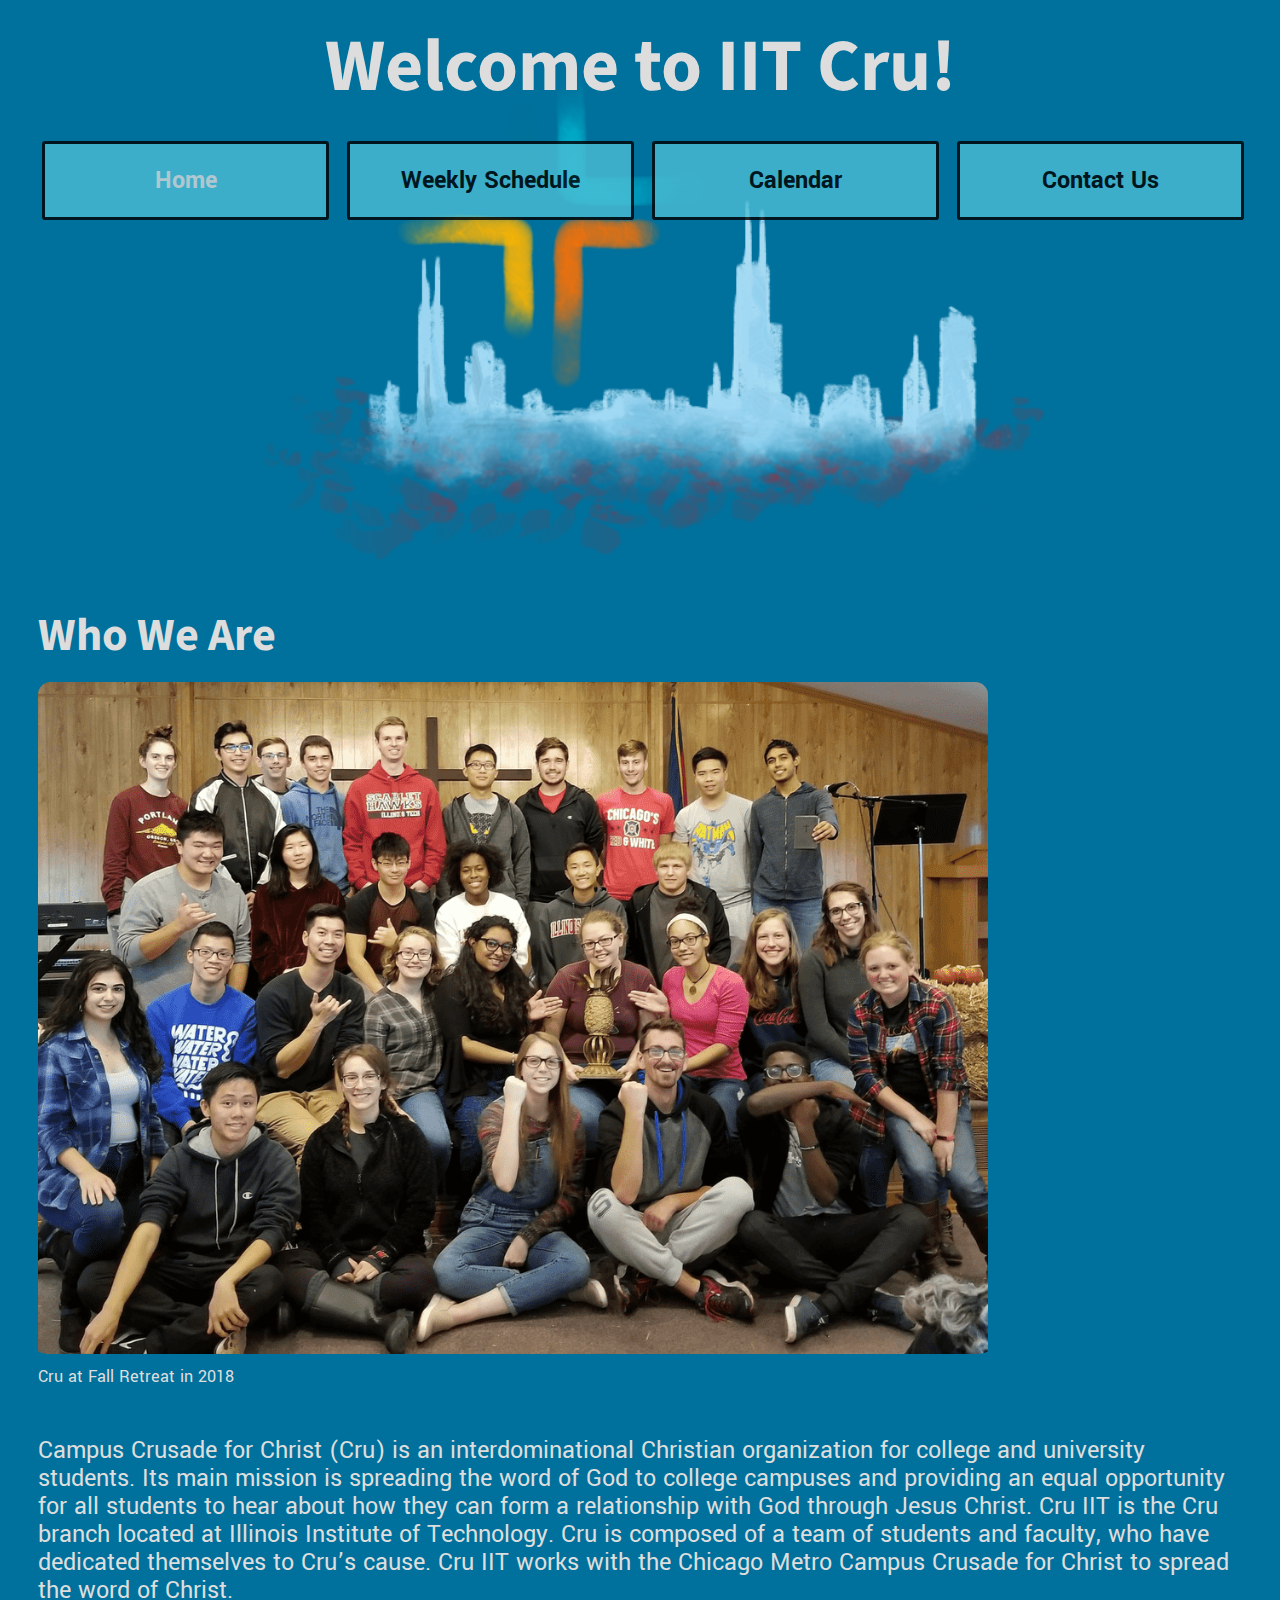
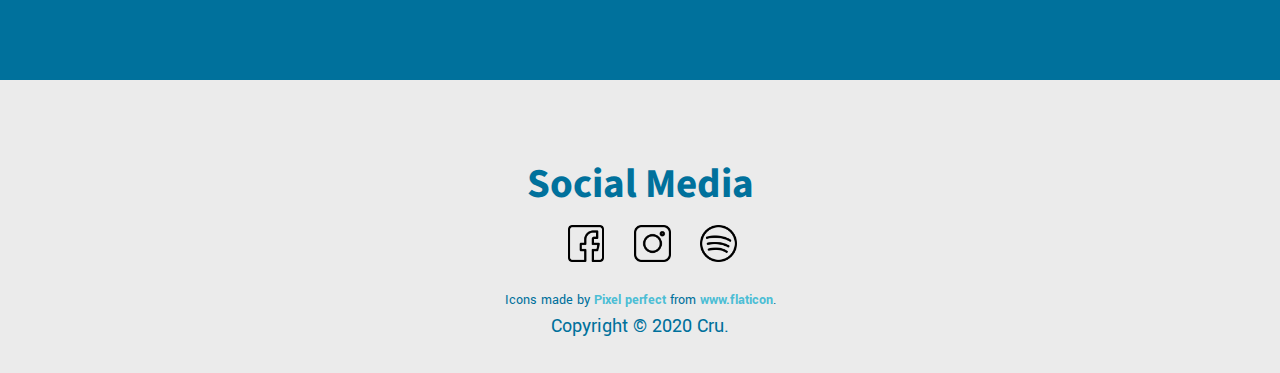
<file: index.html>
<!DOCTYPE html>
<html lang="en">
  <head>
    <title>Cru IIT - Home</title>
    <meta charset="utf-8" />
    <meta name="viewport"
       content="width=device-width, initial-scale=1.0, shrink-to-fit=no" />
    <link rel="stylesheet" href="./css/screen.css" />
    <link rel="shortcut icon" href="./favicon.ico" /> <!-- favicon.ico -->
    <!-- Google Fonts -->
    <link href="https://fonts.googleapis.com/css?family=Sarabun:400,700&display=swap" rel="stylesheet">
    <link href="https://fonts.googleapis.com/css?family=Yantramanav:400,700&display=swap" rel="stylesheet">
    <link href="https://fonts.googleapis.com/css?family=Source+Sans+Pro:400,700&display=swap" rel="stylesheet">
    <link href="https://fonts.googleapis.com/css?family=Open+Sans:400,700&display=swap" rel="stylesheet">
  </head>

  <body>
    <header id="header">
      <h1>Wel&shy;come to IIT Cru!</h1>
      <nav id="navigation">
        <ul>
          <li><a class="current-page">Home</a></li>
          <li><a href="./weekly-schedule">Weekly Schedule</a></li>
          <li><a href="./calendar">Calendar</a></li>
          <li><a href="./contact-us">Contact Us</a></li>
        </ul>
      </nav>
    </header>

    <main id="content">
      <section id="who-we-are">
        <h2>Who We Are</h2>
        <figure>
          <img srcset="./media/img/cru-group-photo-2971-65.png 2971w,
                       ./media/img/cru-group-photo-1486-68.png 1486w,
                       ./media/img/cru-group-photo-1115-70.png 1115w,
                       ./media/img/cru-group-photo-743-75.png 743w"
            sizes="(min-width: 63.188em) 59.375em, 94vw"
            src="./media/img/cru-group-photo-1115-70.png"
            alt="Group photo of the Cru team lined up in four rows with the
                 farthest back row standing, second farthest row crouching,
                 second closest row kneeling, and the closest row sitting" />
          <figcaption>
            Cru at Fall Retreat in 2018
          </figcaption>
        </figure>
        <p>
          Campus Crusade for Christ (Cru) is an inter&shy;domi&shy;national
          Christian organiza&shy;tion for college and univer&shy;sity students.
          Its main mission is spreading the word of God to college campuses and
          providing an equal oppor&shy;tunity for all students to hear about how
          they can form a relation&shy;ship with God through Jesus Christ. Cru
          IIT is the Cru branch located at Illinois Institute of Technology. Cru
          is composed of a team of students and faculty, who have dedicated
          them&shy;selves to Cru’s cause. Cru IIT works with the Chicago Metro
          Campus Crusade for Christ to spread the word of Christ.
        </p>
      </section>
    </main>

    <footer id="footer">
      <section id="social-media">
        <h3>Social Media</h3>
        <nav id="social-media">
          <ul class="icons">
            <li><a href="https://www.facebook.com/cruiit/">
              <img src="./media/img/facebook-uncolored.png" alt="Facebook Icon" />
            </a></li>
            <li><a href="https://www.instagram.com/cruinstagram/">
              <img src="./media/img/instagram-uncolored.png" alt="Instagram Icon" />
            </a></li>
            <li><a href="https://open.spotify.com/playlist/2agGPoXx3Y9HmHaWFzifis?si=VJ4pkVs2QYSy6iTVs3GF9w">
              <img src="./media/img/spotify-uncolored.png" alt="Spotify Icon" />
            </a></li>
          </ul>
        </nav>
        <cite>
          Icons made by <a href="https://www.flaticon.com/authors/pixel-perfect">
          Pixel perfect</a> from <a href="www.flaticon">www.flaticon</a>.
        </cite>
        <p>Copyright © 2020 Cru.</p>
      </section>
    </footer>
  </body>
</html>

<!-- ‘ ’ “ ” -->
<!--
     https://open.spotify.com/playlist/0JeOt2xp71cibIE6Yy6ylY?si=YVa4h_SxQUucvVkWwVfUCA
-->
</file>
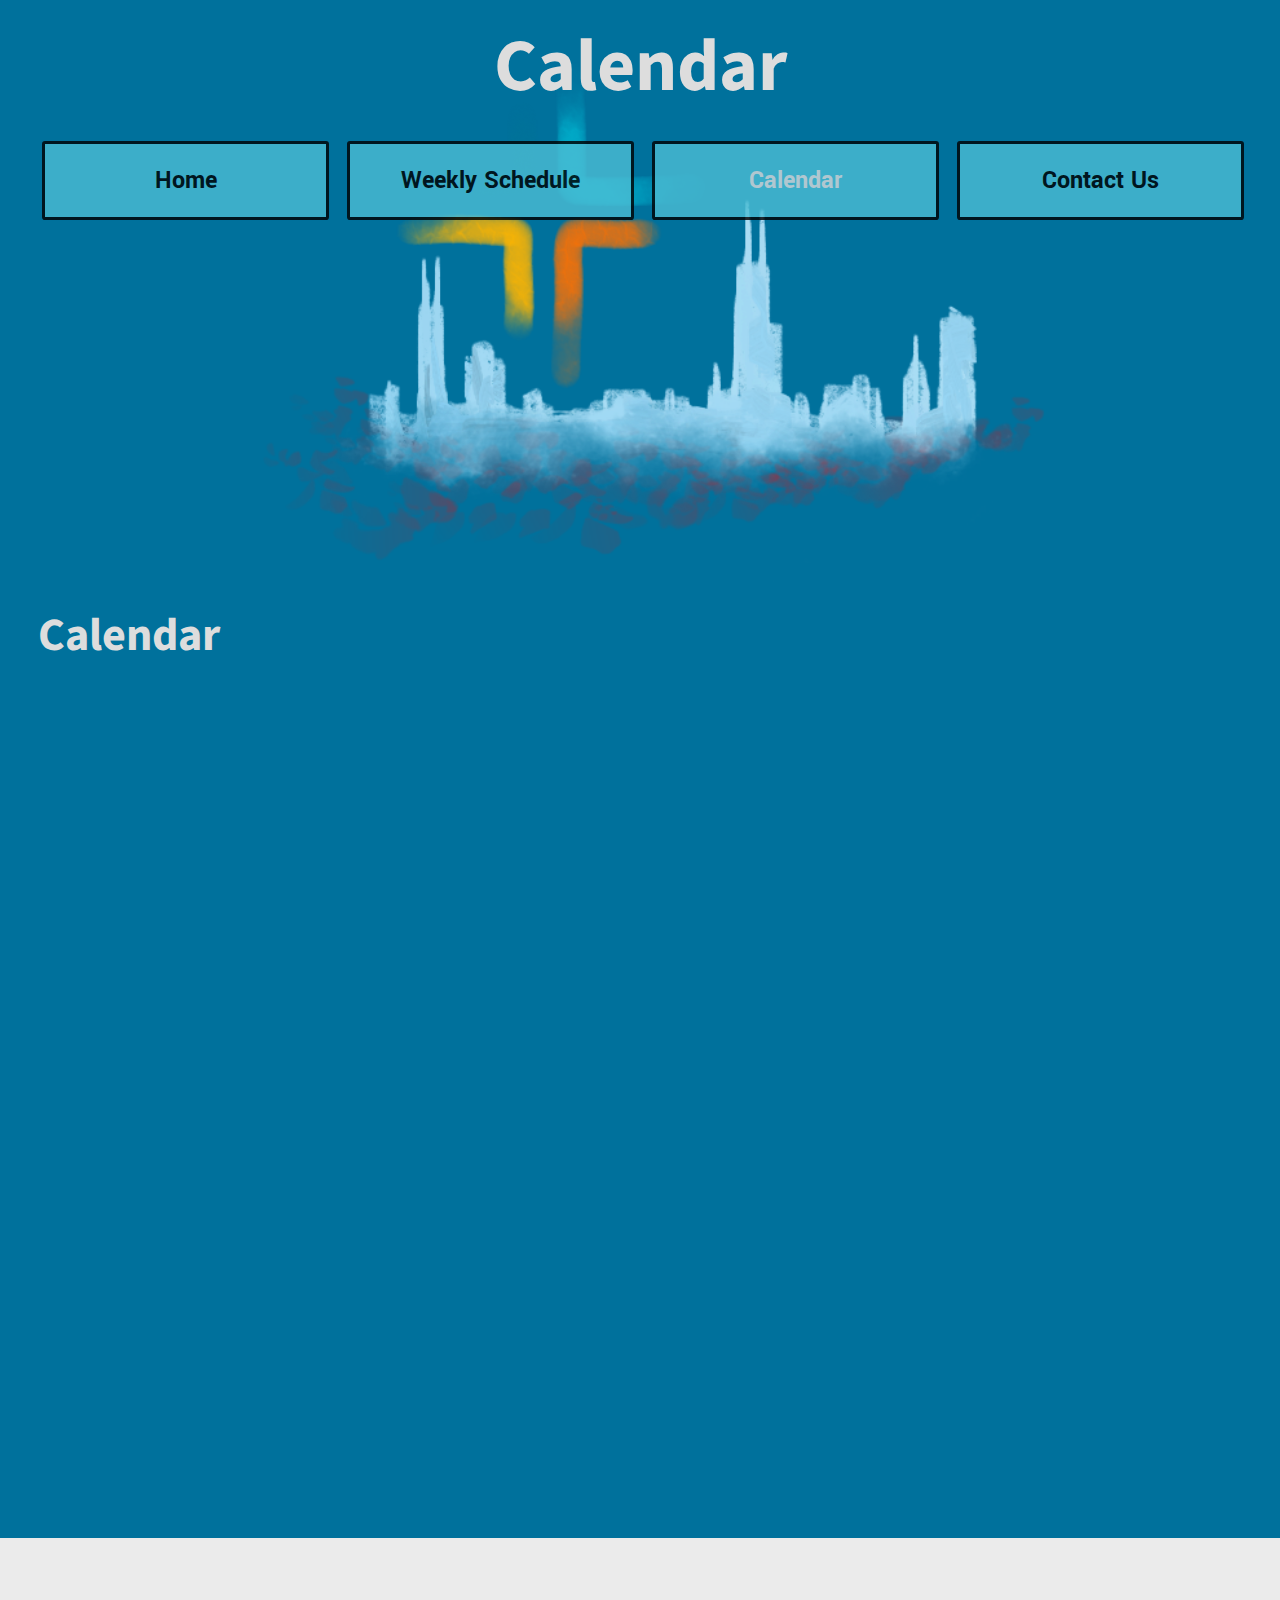
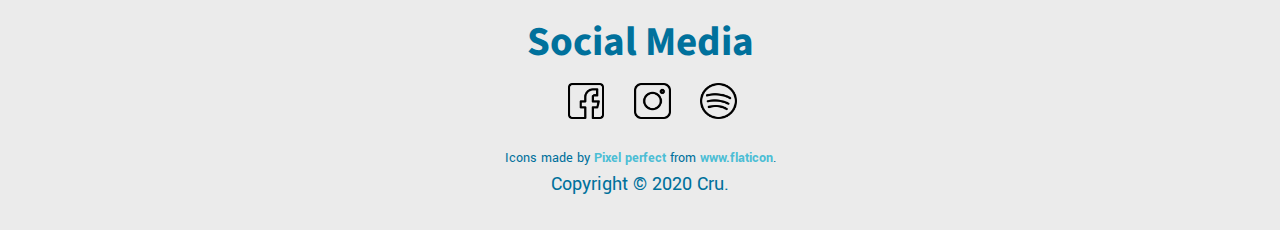
<file: calendar/index.html>
<!DOCTYPE html>
<html lang="en">
  <head>
    <title>Calendar - Cru IIT</title>
    <meta charset="utf-8" />
    <meta name="viewport"
       content="width=device-width, initial-scale=1.0, shrink-to-fit=no" />
    <link rel="stylesheet" href="../css/screen.css" />
    <link rel="shortcut icon" href="../favicon.ico" /> <!-- favicon.ico -->
    <!-- Google Fonts -->
    <link href="https://fonts.googleapis.com/css?family=Sarabun:400,700&display=swap" rel="stylesheet">
    <link href="https://fonts.googleapis.com/css?family=Yantramanav:400,700&display=swap" rel="stylesheet">
    <link href="https://fonts.googleapis.com/css?family=Source+Sans+Pro:400,700&display=swap" rel="stylesheet">
    <link href="https://fonts.googleapis.com/css?family=Open+Sans:400,700&display=swap" rel="stylesheet">
  </head>

  <body>
    <header id="header">
      <h1>Calendar</h1>
      <nav id="navigation">
        <ul>
          <li><a href="../">Home</a></li>
          <li><a href="../weekly-schedule">Weekly Schedule</a></li>
          <li><a class="current-page">Calendar</a></li>
          <li><a href="../contact-us">Contact Us</a></li>
        </ul>
      </nav>
    </header>

    <main id="content">
      <section id="calendar">
        <h2>Cal&shy;en&shy;dar</h2>
        <div class="responsive-calendar">
          <iframe src="https://calendar.google.com/calendar/b/3/embed?height=600&amp;wkst=1&amp;bgcolor=%230081ac&amp;ctz=America%2FChicago&amp;src=aWl0Y3J1QGdtYWlsLmNvbQ&amp;color=%23C0CA33&amp;showTitle=0&amp;showNav=1&amp;showPrint=1&amp;showTabs=1&amp;showCalendars=1" style="border-width:0" width="800" height="600"></iframe>
        </div>
      </section>
    </main>

    <footer id="footer">
      <section id="social-media">
        <h3>Social Media</h3>
        <nav id="social-media">
          <ul class="icons">
            <li><a href="https://www.facebook.com/cruiit/">
              <img src="../media/img/facebook-uncolored.png" alt="Facebook Icon" />
            </a></li>
            <li><a href="https://www.instagram.com/cruinstagram/">
              <img src="../media/img/instagram-uncolored.png" alt="Instagram Icon" />
            </a></li>
            <li><a href="https://open.spotify.com/playlist/2agGPoXx3Y9HmHaWFzifis?si=VJ4pkVs2QYSy6iTVs3GF9w">
              <img src="../media/img/spotify-uncolored.png" alt="Spotify Icon" />
            </a></li>
          </ul>
        </nav>
        <cite>
          Icons made by <a href="https://www.flaticon.com/authors/pixel-perfect">
          Pixel perfect</a> from <a href="www.flaticon">www.flaticon</a>.
        </cite>
        <p>Copyright © 2020 Cru.</p>
      </section>
    </footer>
  </body>
</html>

<!-- ‘ ’ “ ” -->
<!--
     https://open.spotify.com/playlist/0JeOt2xp71cibIE6Yy6ylY?si=YVa4h_SxQUucvVkWwVfUCA
-->
</file>
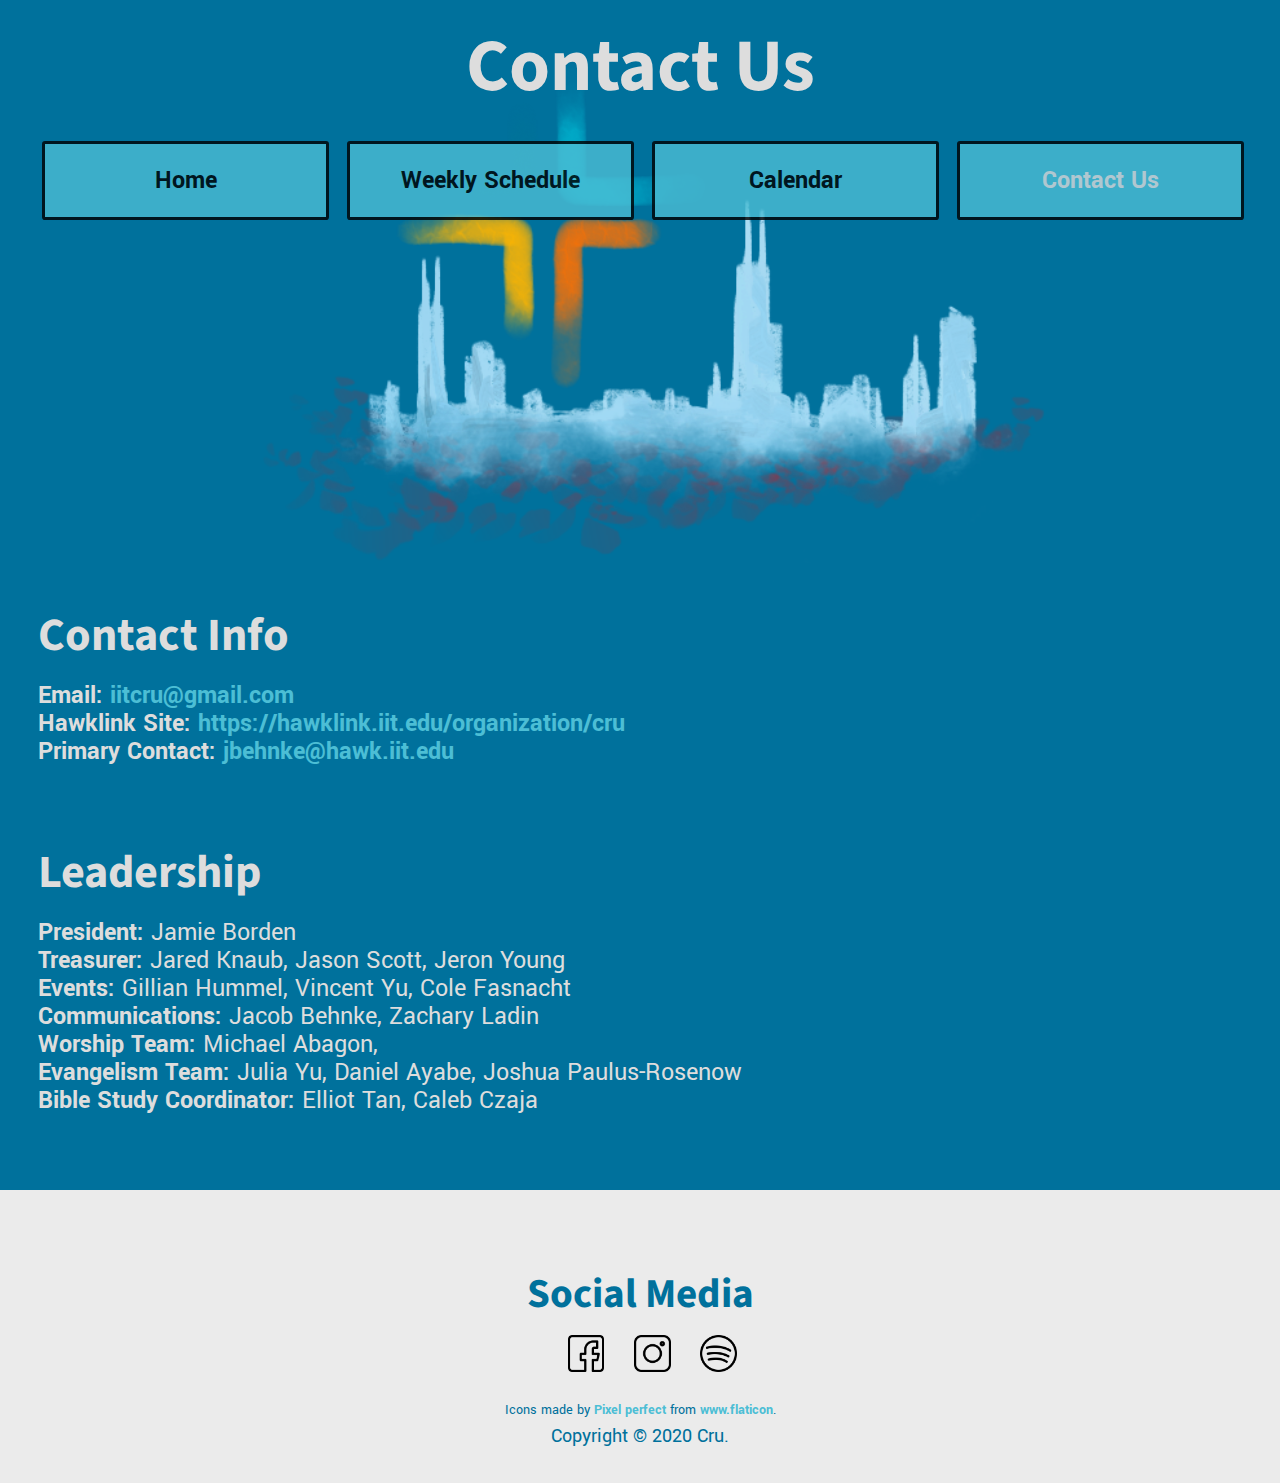
<file: contact-us/index.html>
<!DOCTYPE html>
<html lang="en">
  <head>
    <title>Contact Us - Cru IIT</title>
    <meta charset="utf-8" />
    <meta name="viewport"
       content="width=device-width, initial-scale=1.0, shrink-to-fit=no" />
    <link rel="stylesheet" href="../css/screen.css" />
    <link rel="shortcut icon" href="../favicon.ico" /> <!-- favicon.ico -->
    <!-- Google Fonts -->
    <link href="https://fonts.googleapis.com/css?family=Sarabun:400,700&display=swap" rel="stylesheet">
    <link href="https://fonts.googleapis.com/css?family=Yantramanav:400,700&display=swap" rel="stylesheet">
    <link href="https://fonts.googleapis.com/css?family=Source+Sans+Pro:400,700&display=swap" rel="stylesheet">
    <link href="https://fonts.googleapis.com/css?family=Open+Sans:400,700&display=swap" rel="stylesheet">
  </head>

  <body>
    <header id="header">
      <h1>Contact Us</h1>
      <nav id="navigation">
        <ul>
          <li><a href="../">Home</a></li>
          <li><a href="../weekly-schedule">Weekly Schedule</a></li>
          <li><a href="../calendar">Calendar</a></li>
          <li><a class="current-page">Contact Us</a></li>
        </ul>
      </nav>
    </header>

    <main id="content">
      <section id="contact-info">
        <h2>Contact Info</h2>
        <p>
          <strong>Email:</strong>
          <a href="mailto:iitcru@gmail.com" target="_blank">
            iitcru@gmail.com</a><br />
          <strong>Hawklink Site:</strong>
          <a href="https://hawklink.iit.edu/organization/cru">
            https://hawklink.iit.edu/organization/cru</a><br />
            <strong>Primary Contact:</strong>
            <a href="mailto:jbehnke@hawk.iit.edu" target="_blank">
              jbehnke@hawk.iit.edu</a><br />
        </p>
      </section>

      <section id="leadership">
        <h2>Leadership</h2>
        <p>
          <strong>President:</strong>
          Jamie Borden
        </p>
        <p>
          <strong>Treasurer:</strong>
          Jared Knaub,
          Jason Scott,
          Jeron Young
        </p>
        <p>
          <strong>Events:</strong>
          Gillian Hummel,
          Vincent Yu,
          Cole Fasnacht
        </p>
        <p>
          <strong>Communications:</strong>
          Jacob Behnke,
          Zachary Ladin
        </p>
        <p>
          <strong>Worship Team:</strong>
          Michael Abagon,
        </p>
        <p>
          <strong>Evangelism Team:</strong>
          Julia Yu,
          Daniel Ayabe,
          Joshua Paulus-Rosenow
        </p>
        <p>
          <strong>Bible Study Coordinator:</strong>
          Elliot Tan,
          Caleb Czaja
        </p>
      </section>
    </main>

    <footer id="footer">
      <section id="social-media">
        <h3>Social Media</h3>
        <nav id="social-media">
          <ul class="icons">
            <li><a href="https://www.facebook.com/cruiit/">
              <img src="../media/img/facebook-uncolored.png" alt="Facebook Icon" />
            </a></li>
            <li><a href="https://www.instagram.com/cruinstagram/">
              <img src="../media/img/instagram-uncolored.png" alt="Instagram Icon" />
            </a></li>
            <li><a href="https://open.spotify.com/playlist/2agGPoXx3Y9HmHaWFzifis?si=VJ4pkVs2QYSy6iTVs3GF9w">
              <img src="../media/img/spotify-uncolored.png" alt="Spotify Icon" />
            </a></li>
          </ul>
        </nav>
        <cite>
          Icons made by <a href="https://www.flaticon.com/authors/pixel-perfect">
          Pixel perfect</a> from <a href="www.flaticon">www.flaticon</a>.
        </cite>
        <p>Copyright © 2020 Cru.</p>
      </section>
    </footer>
  </body>
</html>

<!-- ‘ ’ “ ” -->
<!--
     https://open.spotify.com/playlist/0JeOt2xp71cibIE6Yy6ylY?si=YVa4h_SxQUucvVkWwVfUCA
-->
</file>
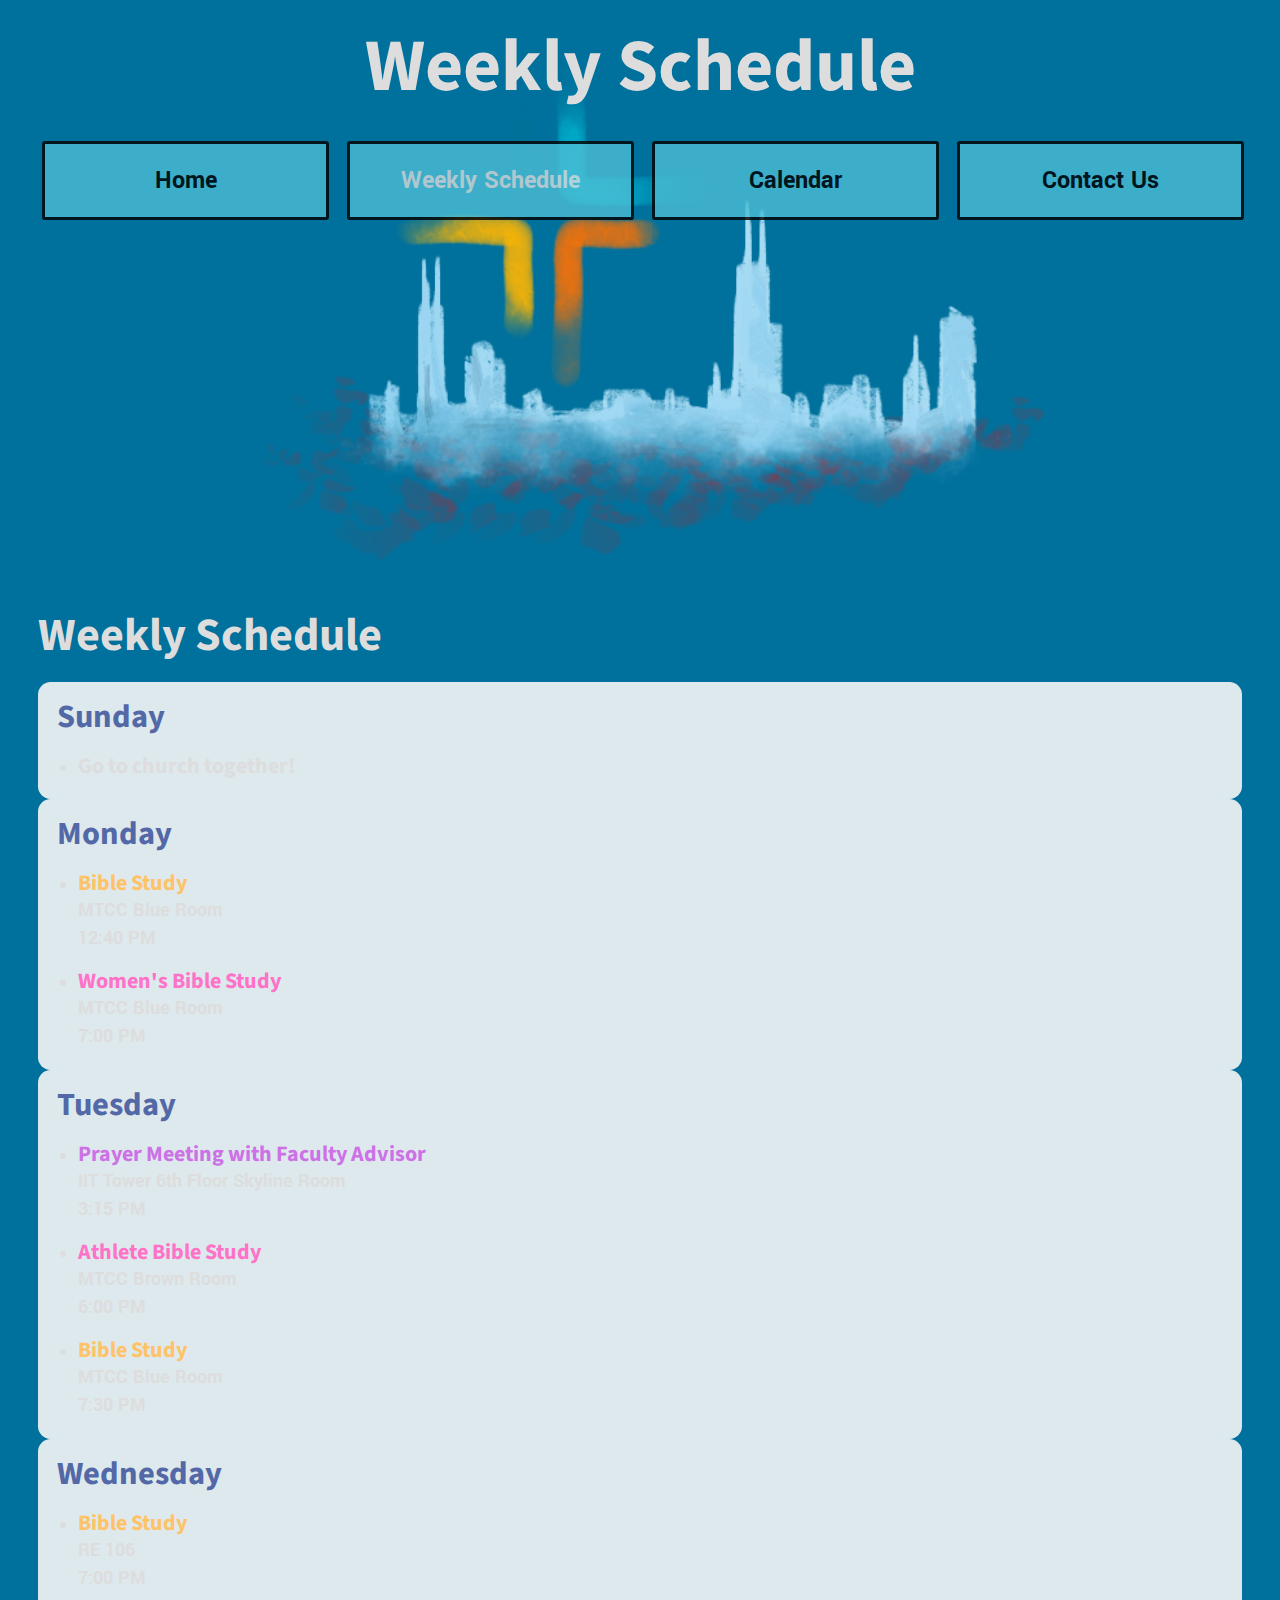
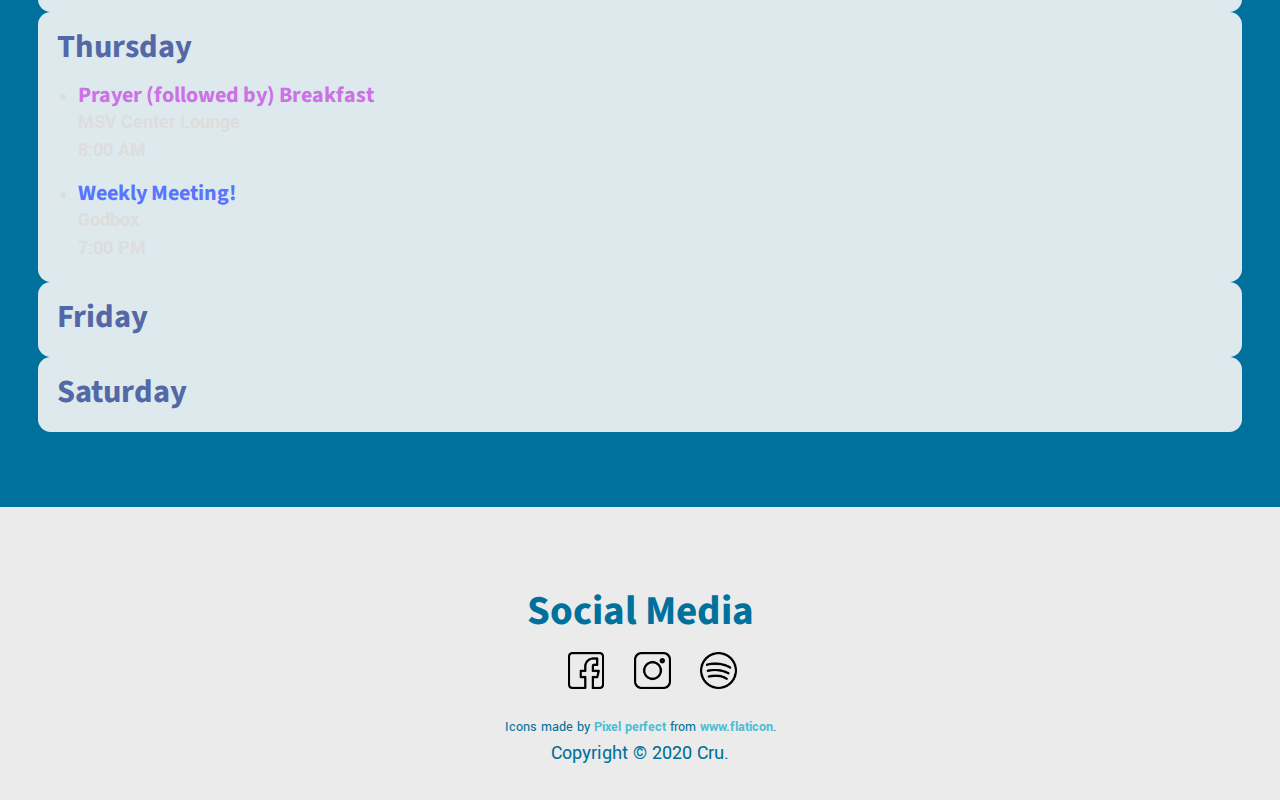
<file: weekly-schedule/index.html>
<!DOCTYPE html>
<html lang="en">
  <head>
    <title>Weekly Schedule - Cru IIT</title>
    <meta charset="utf-8" />
    <meta name="viewport"
       content="width=device-width, initial-scale=1.0, shrink-to-fit=no" />
    <link rel="stylesheet" href="../css/screen.css" />
    <link rel="shortcut icon" href="../favicon.ico" /> <!-- favicon.ico -->
    <!-- Google Fonts -->
    <link href="https://fonts.googleapis.com/css?family=Sarabun:400,700&display=swap" rel="stylesheet">
    <link href="https://fonts.googleapis.com/css?family=Yantramanav:400,700&display=swap" rel="stylesheet">
    <link href="https://fonts.googleapis.com/css?family=Source+Sans+Pro:400,700&display=swap" rel="stylesheet">
    <link href="https://fonts.googleapis.com/css?family=Open+Sans:400,700&display=swap" rel="stylesheet">
  </head>

  <body>
    <header id="header">
      <h1>Weekly Schedule</h1>
      <nav id="navigation">
        <ul>
          <li><a href="../">Home</a></li>
          <li><a class="current-page">Weekly Schedule</a></li>
          <li><a href="../calendar">Calendar</a></li>
          <li><a href="../contact-us">Contact Us</a></li>
        </ul>
      </nav>
    </header>

    <main id="content">
      <section id="weekly-schedule">
        <h2>Week&shy;ly Sched&shy;ule</h2>
        <ul class="schedule">
          <li class="day">
            <h4>Sunday</h4>
            <ul class="event-list">
              <li class="event-item">
                <h5>Go to church together!</h5>
              </li>
            </ul>
          </li>

          <li class="day">
            <h4>Monday</h4>
            <ul class="event-list">
              <li class="event-item">
                <h5 class="yellow">Bible Study</h5>
                <p>
                  MTCC Blue Room<br />
                  12:40 PM
                </p>
              </li>
              <li class="event-item">
                <h5 class="pink">Women's Bible Study</h5>
                <p>
                  MTCC Blue Room<br />
                  7:00 PM
                </p>
              </li>
            </ul>
          </li>

          <li class="day">
            <h4>Tuesday</h4>
            <ul class="event-list">
              <li class="event-item">
                <h5 class="purple">Prayer Meeting with Faculty Advisor</h5>
                <p>
                  IIT Tower 6th Floor Skyline Room<br />
                  3:15 PM
                </p>
              </li>
              <li class="event-item">
                <h5 class="pink">Athlete Bible Study</h5>
                <p>
                  MTCC Brown Room<br />
                  6:00 PM
                </p>
              </li>
              <li class="event-item">
                <h5 class="yellow">Bible Study</h5>
                <p>
                  MTCC Blue Room<br />
                  7:30 PM
                </p>
              </li>
            </ul>
          </li>

          <li class="day">
            <h4>Wednesday</h4>
            <ul class="event-list">
              <li class="event-item">
                <h5 class="yellow">Bible Study</h5>
                <p>
                  RE 106<br />
                  7:00 PM
                </p>
              </li>
            </ul>
          </li>

          <li class="day">
            <h4>Thursday</h4>
            <ul class="event-list">
              <li class="event-item">
                <h5 class="purple">Prayer (followed by) Breakfast</h5>
                <p>
                  MSV Center Lounge<br />
                  8:00 AM
                </p>
              </li>
              <li class="event-item">
                <h5 class="blue">Weekly Meeting!</h5>
                <p>
                  Godbox<br />
                  7:00 PM
                </p>
              </li>
            </ul>
          </li>

          <li class="day"><h4>Friday</h4></li>

          <li class="day"><h4>Saturday</h4></li>
        </ul>
      </section>
    </main>

    <footer id="footer">
      <section id="social-media">
        <h3>Social Media</h3>
        <nav id="social-media">
          <ul class="icons">
            <li><a href="https://www.facebook.com/cruiit/">
              <img src="../media/img/facebook-uncolored.png" alt="Facebook Icon" />
            </a></li>
            <li><a href="https://www.instagram.com/cruinstagram/">
              <img src="../media/img/instagram-uncolored.png" alt="Instagram Icon" />
            </a></li>
            <li><a href="https://open.spotify.com/playlist/2agGPoXx3Y9HmHaWFzifis?si=VJ4pkVs2QYSy6iTVs3GF9w">
              <img src="../media/img/spotify-uncolored.png" alt="Spotify Icon" />
            </a></li>
          </ul>
        </nav>
        <cite>
          Icons made by <a href="https://www.flaticon.com/authors/pixel-perfect">
          Pixel perfect</a> from <a href="www.flaticon">www.flaticon</a>.
        </cite>
        <p>Copyright © 2020 Cru.</p>
      </section>
    </footer>
  </body>
</html>

<!-- ‘ ’ “ ” -->
<!--
     https://open.spotify.com/playlist/0JeOt2xp71cibIE6Yy6ylY?si=YVa4h_SxQUucvVkWwVfUCA
-->
</file>
<file: css/screen.css>
/* http://meyerweb.com/eric/tools/css/reset/
   v2.0 | 20110126
   License: none (public domain)
*/
a,abbr,acronym,address,applet,article,aside,audio,b,big,blockquote,body,canvas,caption,center,cite,code,dd,del,details,dfn,div,dl,dt,em,embed,fieldset,figcaption,figure,footer,form,h1,h2,h3,h4,h5,h6,header,hgroup,html,i,iframe,img,ins,kbd,label,legend,li,mark,menu,nav,object,ol,output,p,pre,q,ruby,s,samp,section,small,span,strike,strong,sub,summary,sup,table,tbody,td,tfoot,th,thead,time,tr,tt,u,ul,var,video{margin:0;padding:0;border:0;font-size:100%;font:inherit;vertical-align:baseline}article,aside,details,figcaption,figure,footer,header,hgroup,menu,nav,section{display:block}html{line-height:1}ol,ul{list-style:none}blockquote,q{quotes:none}blockquote:after,blockquote:before,q:after,q:before{content:'';content:none}table{border-collapse:collapse;border-spacing:0}

/* Custom CSS Added Here: */

/* General CSS */
html {
  background-color: #00719C; /* A Calm Blue */
  line-height: 175%;
  text-rendering: optimizeLegibility;
  -webkit-text-size-adjust: 100%;
  -moz-text-size-adjust: 100%;
  -ms-text-size-adjust: 100%;
  text-size-adjust: 100%;
}

body {
  color: #DDDDDD; /* Off White */
  font-family: 'Yantramanav', 'Sarabun', helvetica, arial, sans-serif;
  overflow-wrap: break-word;
  position: absolute;
  width: 100%;
  word-wrap: break-word;
}

header,
main {
  margin: 0 auto;
  /* Max-width is reached when screen size is 63.188em (1011px) */
  max-width: 111.111em; /* for browsers that don't support rem units */
  max-width: 125rem; /* 950px */
  width: 94vw;
}

header {
  margin-top: 3vw;
}

article,
section {
  padding-top: 1em; /* 16px */
  padding-bottom: 3.653em; /* 58px */
}

figure {
  display: block;
  margin-bottom: 2.566em; /* 41px */
}

img {
  border-radius: 0.702em; /* 11px */
  display: block;
  max-width: 100%;
  padding-bottom: 0.493em; /* 7px */
}

figcaption {
  display: block;
}

cite {
  display: block;
  font-size: 0.750em; /* 12px */
  margin-top: 1.125em; /* 18px */
}

h1,
h2,
h3,
h4,
h5 {
  font-family: 'Source Sans Pro', sans-serif, arial;
  font-weight: bold;
  line-height: 1em; /* 16px */
  padding-bottom: 0.493em; /* 7px */
}

h1 {
  font-size: 4.11em; /* 65px */
}

h2 {
  font-size: 2.566em; /* 41px */
}

h3 {
  font-size: 2.281em; /* 36px */
}

h4 {
  font-size: 1.802em; /* 28px */
}

h5 {
  font-size: 1.226em; /* 19px */
}

p {
  font-size: 1.424em; /* 22px */
}

a {
  text-decoration: none;
  font-weight: bold;
  color: #4CBED5; /* Close to Sea Serpent */
}

a:hover {
  color: #5CE4FF; /* Close to Turquoise Blue */
}

strong {
  font-weight: bold;
}

@media screen and (min-width: 28.313rem) { /* 452px */
  body { /* Gradually increase font size between this screen range */
    font-size: 3.55vw;
  }
}

@media screen and (min-width: 31.750rem) { /* 508px */
  body {
    font-size: 1.125rem; /* 18px */
  }
}

@media screen and (min-width: 63.188rem) { /* 1011px */
  /* Maximum allowed margins */
  header {
    margin-top: 1.896rem;
  }
}


/* Header CSS */
#header {
  background-image: url("../media/img/chicago-iit-cru.png");
  background-position: bottom;
  background-size: contain;
  background-repeat: no-repeat;
  padding-bottom: 10vw;
}

#header h1 {
  text-align: center;
}

#navigation {
  opacity: 0.8;
}

#navigation li {
  background-color: #4CBED5;
  border-color: black;
  border-radius: 0.171em; /* 2px */
  border-style: solid;
  border-width: 0.171em; /* 2px */
  margin-bottom: 2vw;
}

#navigation a {
  box-sizing: border-box;
  color: black;
  display: block;
  font-size: 1.424em; /* 22px */
  height: 100%;
  padding: 4vw;
  text-align: center;
  vertical-align: middle;
}

#navigation a:hover {
  background-color: #5CE4FF; /* Close to Turquoise Blue */
}

#navigation a.current-page {
  color: #DDDDDD; /* Light Gray */
}

#navigation a.current-page:hover {
  background-color: #4CBED5; /* Don't change background color */
}

/* Header Media Queries */
@media screen and (min-width: 28.313rem) { /* 452px */
  /* Set header to constant height to make responsive shift smoother */
  #header {
    height: 31.393em;
    padding-bottom: 0;
  }

  #navigation ul {
    display: flex;
    display: grid;
    flex-wrap: wrap;
    grid-gap: 2%;
    grid-template-columns: repeat(auto-fit, 48%);
    justify-content: center;
    max-width: 100%;
  }

  #navigation li {
    display: inline-block;
    justify-content: center;
    margin-left: auto;
    margin-right: auto;
    vertical-align: top;
    width: 48%;
  }

  #navigation li:nth-child(even) {
    margin-right: 0;
  }

  #navigation a {
    padding: 3vw;
  }

  @supports (display: flex) {
    #header li {
      display: list-item;
    }

    #navigation li:nth-child(even) {
      margin-right: auto;
    }
  }

  @supports (display: grid) {
    #navigation li {
      display: list-item;
      margin: 0;
      width: 100%;
    }
  }
}

@media screen and (min-width: 40.375rem) { /* 646px */
  #navigation ul {
    grid-template-columns: repeat(auto-fit, 23.3333333333333%);
  }

  #navigation li {
    width: 23%;
  }

  #navigation li:nth-child(even) {
    margin-right: auto;
  }

  #navigation li:last-child {
    margin-right: 0;
  }

  @supports (display: grid) {
    #navigation li {
      margin: 0;
      width: 100%;
    }
  }
}

@media screen and (min-width: 63.188rem) { /* 1011px */
  /* Maximum allowed padding for clickable areas */
  #navigation a {
    padding: 1.424rem; /* 28.4667px */
  }
}


/* Footer CSS */
#footer {
  background-color: #EBEBEB; /* Off White */
  color: #00719C; /* A Calm Blue */
  margin-top: .75vw;
  padding-top: 3.653em; /* 58px */
  padding-bottom: 0.889em; /* 14px */
  position: sticky;
  width: 100%;
}

#footer section {
  margin-left: auto;
  margin-right: auto;
  padding-bottom: 0;
  text-align: center;
}

#footer p {
  font-size: 1.125em; /* 18px */
  line-height: 1.226em; /* 19px */
  padding-bottom: 0.889em; /* 14px */
}

.icons li {
  display: inline-block;
  margin-right: 1em;
}

.icons a {
  display: inline-block;
  height: 2.027em; /* 32px */
  width: 2.027em; /* 32px */
}

.icons img {
  background-size: 2.027em; /* 32px */
  background-repeat: no-repeat;
  border-radius: 0;
  padding: 0;
}

.icons img:hover {
  opacity: 1;
}

.icons img[src="https://xivius.github.io/iit-cru-website/media/img/facebook-uncolored.png"]:hover,
.icons img[src="./media/img/facebook-uncolored.png"]:hover,
.icons img[src="../media/img/facebook-uncolored.png"]:hover {
  background-image: url("../media/img/facebook-colored.png");
}

.icons img[src="https://xivius.github.io/iit-cru-website/media/img/instagram-uncolored.png"]:hover,
.icons img[src="./media/img/instagram-uncolored.png"]:hover,
.icons img[src="../media/img/instagram-uncolored.png"]:hover {
  background-image: url("../media/img/instagram-colored.png");
}

.icons img[src="https://xivius.github.io/iit-cru-website/media/img/spotify-uncolored.png"]:hover,
.icons img[src="./media/img/spotify-uncolored.png"]:hover,
.icons img[src="../media/img/spotify-uncolored.png"]:hover {
  background-image: url("../media/img/spotify-colored.png");
}

/* Footer Media Queries */
@media screen and (min-width: 13rem) { /* 208px */
  .icons li {
    margin-left: 1.250em;
  }
}


/* Home Page */
#home main {
  max-width: 61.5em; /* for browsers that don't support rem units */
  max-width: 69.222rem; /* 1246px */
}

#who-we-are-description {
  max-width: 50.318em; /* for browsers that don't support rem units */
  max-width: 69.222rem; /* 1246px */
}

.js-expand {

}


/* Weekly Schedule CSS */
.week {
  background-color: white; /* for browsers that don't support rgba() */
  background-color: rgba(246, 246, 246, 0.75); /* White Smoke */
  border-radius: 0.702em; /* 11px */
  color: black;
  font-family: 'Open Sans', sans-serif;
  padding: 2vw;
}

.day {
  background-color: #F6F6F6; /* for browsers that don't support rgba() */
  background-color: rgba(246, 246, 246, 0.9); /* White Smoke */
  border-radius: 0.702em; /* 11px */
  margin-bottom: 2vw;
  padding: 2vw;
}

.day > h4 {
  color: #5368A6; /* Close to Blue Yonder */
  padding-bottom: 0.135em; /* 2px */
}

.event-list {
  list-style-type: disc;
  margin-left: 1.125em; /* 18px */
}

.event-item {
  padding-top: 0.889em; /* 14px */
}

.event-item > h5 {
  padding-bottom: 0.135em; /* 2px */
}

.event-item > h5.yellow {
  color: #FEC369; /* Close to Koromiko (orange-yellow) */
}

.event-item > h5.pink {
  color: #FE72C8; /* Close Hot Pink */
}

.event-item > h5.purple {
  color: #CC71E6; /* Close to Lilac (shade of purple) */
}

.event-item > h5.blue {
  color: #5775FF; /* Close to Blueberry */
}

.event-item > p {
  font-size: 0.889em; /* for browsers that don't support rem units */
  font-size: 1.226rem; /* 19px */
  font-weight: bold;
}

/* Weekly Schedule Media Queries */
@media screen and (min-width: 40.375rem) { /* 646px */
  .week {
    display: flex;
    display: grid;
    flex-wrap: wrap;
    grid-gap: 1em;
    grid-template-columns: repeat(auto-fit, minmax(25rem, 1fr));
    justify-content: center;
  }

  @supports (display: flex) {
    .day {
      margin-right: 1em; /* 16px */
      width: 43.5%;
    }

    .day:nth-child(even) {
      margin-right: 0;
    }
  }

  @supports (display: grid) {
    .day {
      margin-bottom: 0;
      margin-right: 0;
      width: auto;
    }

    .day:nth-child(even) {
      margin-right: 0;
    }
  }
}

@media screen and (min-width: 63.188rem) { /* 1011px */
  /* Establish max padding and margins for values using vw unit */
  .week {
    padding: 1.264rem; /* 20.2167px */
  }

  .day {
    margin-bottom: 1.264rem; /* 20.2167px */
    padding: 1.186rem; /* 18.9833px */
  }

  @supports (display: grid) {
    .day {
      margin: 0;
    }
  }
}


/* Responsive iframe CSS
  I nest the Google Calendar iframe inside
  a div element to make it responsive.
  This is the CSS to make it responsive.
*/
.responsive-calendar {
  height: 43.3391828275em; /* 693px */
  max-width: 100%;
}

.responsive-calendar iframe {
  width: 100%;
  height: 100%;
}


/* Contact Us */

#student-leadership h3 {
  font-size: 1.802em; /* 28px */
}

#student-leadership ul li {
  font-size: 1.424em; /* 20px */
}


/* Footer CSS */

#footer {
  background-color: #EBEBEB; /* Off White */
  color: #00719C; /* A Calm Blue */
  margin-top: .75vw;
  padding-top: 3.653em; /* 58px */
  padding-bottom: 0.889em; /* 14px */
  position: sticky;
  width: 100%;
}

#footer section {
  margin-left: 3vw;
  max-width: 52.778em; /* for browsers that don't support rem units */
  max-width: 59.375rem; /* 950px */
  padding-bottom: 0;
}

#footer p {
  font-size: 1.125em; /* 18px */
  line-height: 1.226em; /* 19px */
  padding-bottom: 0.889em; /* 14px */
}

.icons li {
  display: inline-block;
  margin-right: 1em;
}

.icons a {
  display: inline-block;
  height: 2.027em; /* 32px */
  width: 2.027em; /* 32px */
}

.icons img {
  background-size: 2.027em; /* 32px */
  background-repeat: no-repeat;
  border-radius: 0;
  padding: 0;
}

.icons img:hover {
  opacity: 1;
}

.icons img[src="https://xivius.github.io/iit-cru-website/media/img/facebook-uncolored.png"]:hover,
.icons img[src="./media/img/facebook-uncolored.png"]:hover,
.icons img[src="../media/img/facebook-uncolored.png"]:hover {
  background-image: url("../media/img/facebook-colored.png");
}

.icons img[src="https://xivius.github.io/iit-cru-website/media/img/instagram-uncolored.png"]:hover,
.icons img[src="./media/img/instagram-uncolored.png"]:hover,
.icons img[src="../media/img/instagram-uncolored.png"]:hover {
  background-image: url("../media/img/instagram-colored.png");
}

.icons img[src="https://xivius.github.io/iit-cru-website/media/img/spotify-uncolored.png"]:hover,
.icons img[src="./media/img/spotify-uncolored.png"]:hover,
.icons img[src="../media/img/spotify-uncolored.png"]:hover {
  background-image: url("../media/img/spotify-colored.png");
}

@media screen and (min-width: 13rem) { /* 208px */
  .icons li {
    margin-left: 1.55rem; /* 24px */
    margin-right: 0;
  }
}

@media screen and (min-width: 63.188rem) { /* 1011px */
  #footer section {
    margin-left: auto;
    margin-right: auto;
  }
}
</file>
